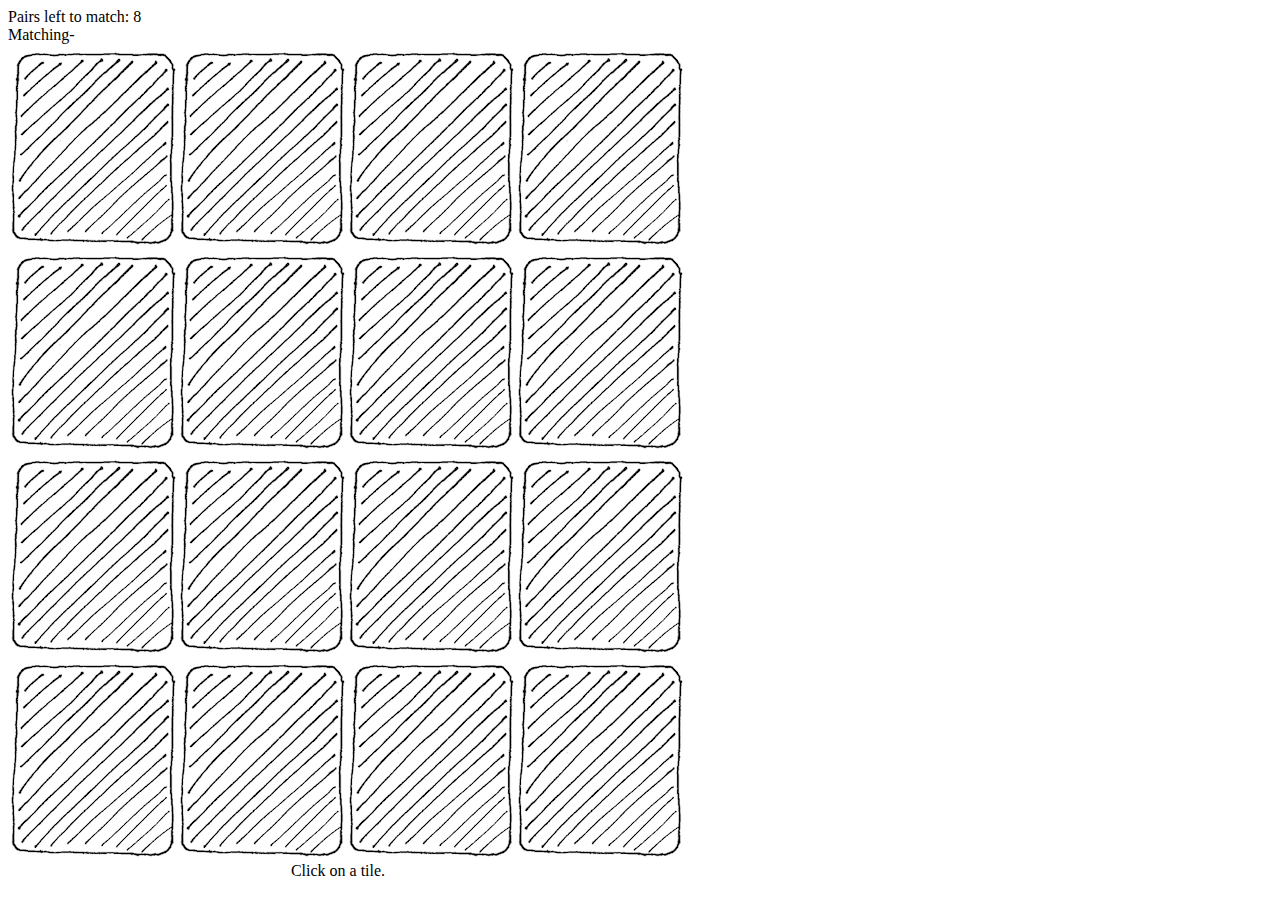
<file: app/index.html>
<!doctype html>
<html ng-app="app">
<head>
  <meta charset="utf-8">
  <title>Memory Game</title>
  <link rel="stylesheet" href="site/uploads/custom.css">
  <script src="lib/angular/angular.js"></script>
  <script src="site/uploads/app.js"></script>
  <script src="site/uploads/game.js"></script>
  <script src="site/uploads/getpath.js"></script>
</head>
<body>
	<div ng-include="'site/index.html'"></div>	
</body>
</html>
</file>
<file: app/site/uploads/custom.css>
/* app css stylesheet */

.container {
  width: 165px;
  height: 200px;
  position: relative;
  -webkit-perspective: 800px;
  -moz-perspective: 800px;
  -ms-perspective: 800px;
  -o-perspective: 800px;
  perspective: 800px;
}

.card {
  width: 100%;
  height: 100%;
  -webkit-transition: -webkit-transform 1s;
  -moz-transition: -moz-transform 1s;
  -ms-transition: -ms-transform 1s;
  -o-transition: -o-transform 1s;
  transition: transform 1s;
  -webkit-transform-style: preserve-3d;
  -moz-transform-style: preserve-3d;
  -ms-transform-style: preserve-3d;
  -o-transform-style: preserve-3d;
  transform-style: preserve-3d;
}

.card.flipped {
  -webkit-transform: rotateY( 180deg );
  -moz-transform: rotateY( 180deg );
  -ms-transform: rotateY( 180deg );
  -o-transform: rotateY( 180deg );
  transform: rotateY( 180deg );
}

.card img {
  display: block;
  height: 100%;
  width: 100%;
  position: absolute;
  -webkit-backface-visibility: hidden;
  -moz-backface-visibility: hidden;
  -ms-backface-visibility: hidden;
  -o-backface-visibility: hidden;
  backface-visibility: hidden;
}


.card .back {
  -webkit-transform: rotateY( 180deg );
  -moz-transform: rotateY( 180deg );
  -ms-transform: rotateY( 180deg );
  -o-transform: rotateY( 180deg );
  transform: rotateY( 180deg );
}


.message {
  width: 660px;
  text-align: center;
}
</file>
